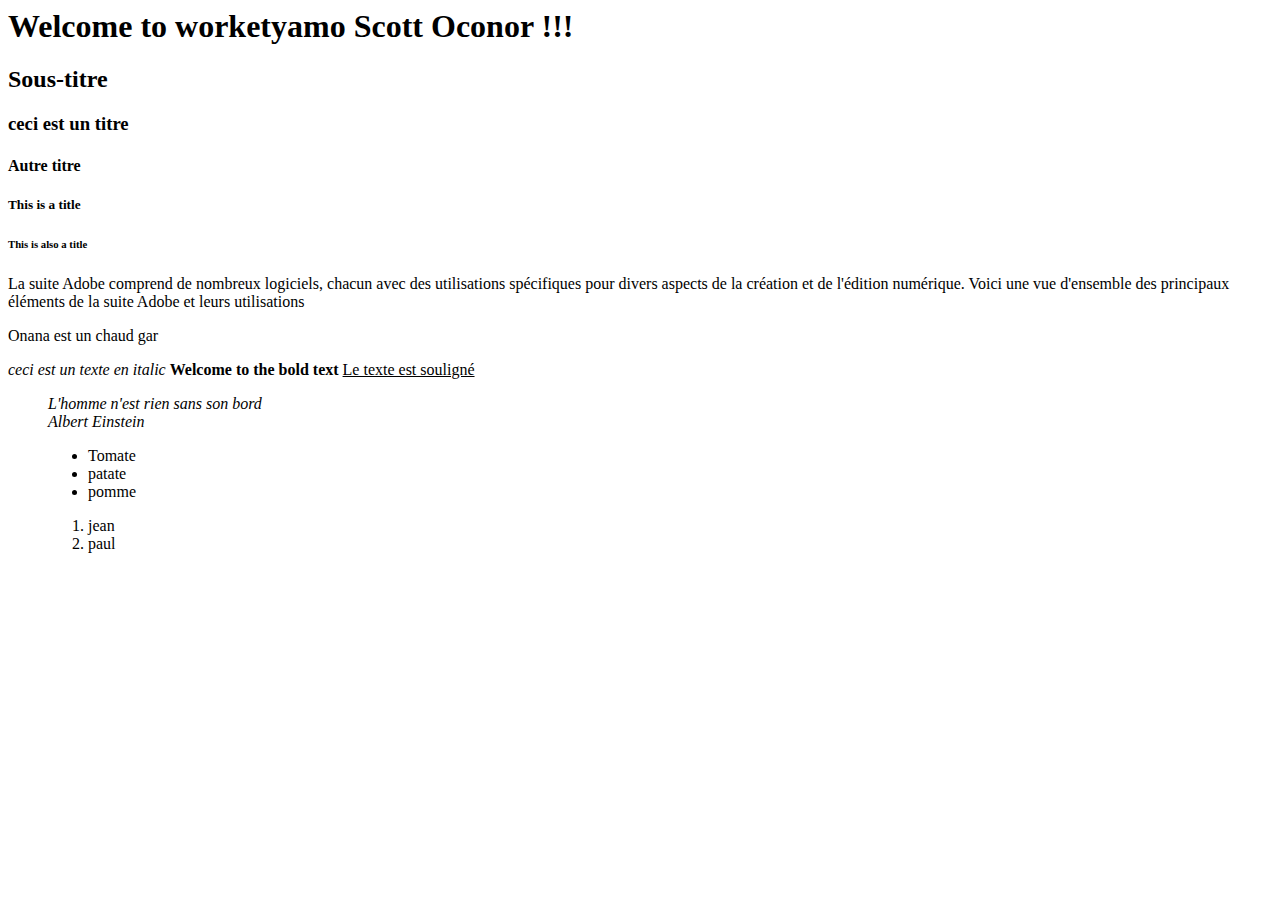
<file: index.html>
<html>
	<head>
		<title> Ma page web </title>
    </head>
	<body>
		<h1>Welcome to worketyamo Scott Oconor !!!</h1>
		<h2>Sous-titre</h2>
		<h3>ceci est un titre</h3>
		<h4>Autre titre</h4>
		<h5>This is a title</h5>
		<h6>This is also a title</h6>
		<p> La suite Adobe comprend de nombreux logiciels, chacun avec des utilisations spécifiques pour divers aspects de la création et de l'édition numérique. Voici une vue d'ensemble des principaux éléments de la suite Adobe et leurs utilisations </p>
		<p>Onana est un chaud gar</p>
		<i> ceci est un texte en italic </i>
		<b> Welcome to the bold text </b>
		<u> Le texte est souligné </u>
		<blockquote> 
		<cite>
			L'homme n'est rien sans son bord 
			<footer>Albert Einstein</footer>
			</cite>
		<ul>
			<li>Tomate</li>
			<li>patate</li>
			<li>pomme</li>
			</ul>
		<ol>
			<li>jean</li>
			<li>paul</li>
		</ol>
		</blockquote>
        
</body>
</html>
</file>
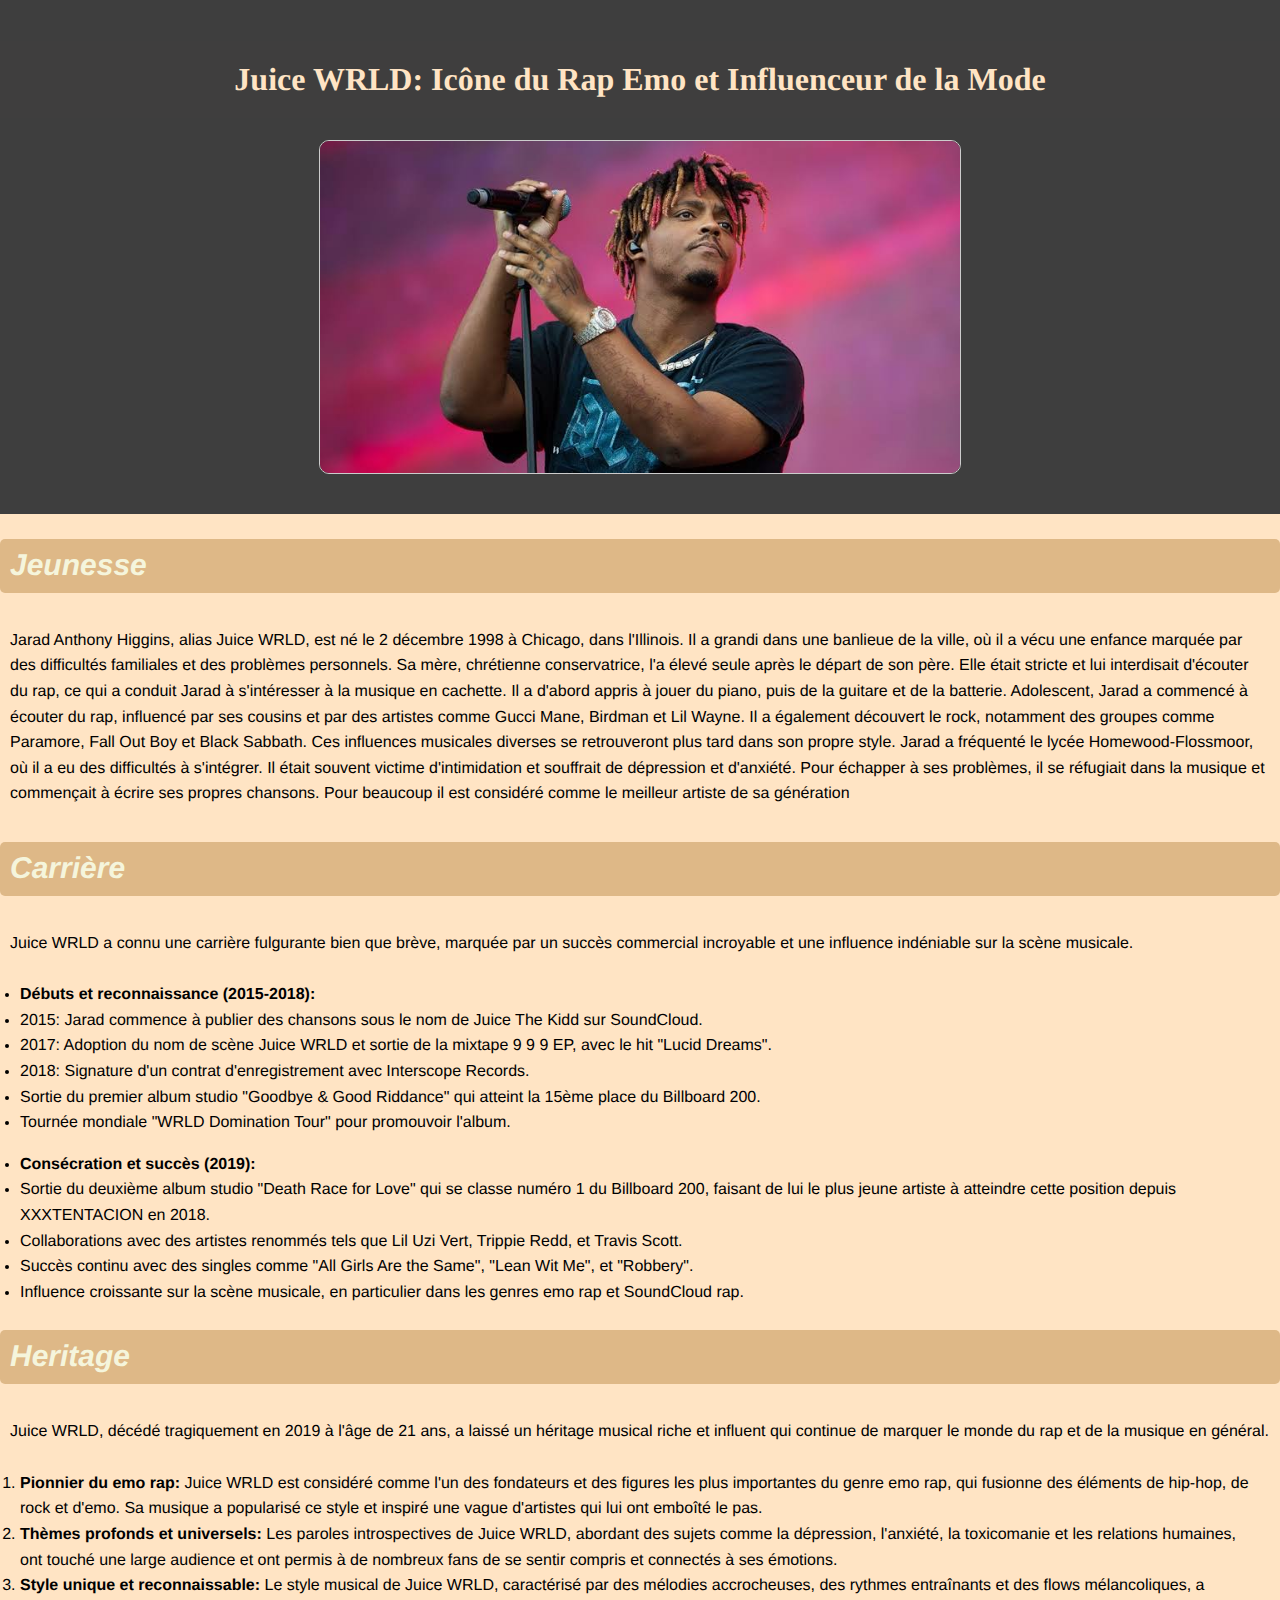
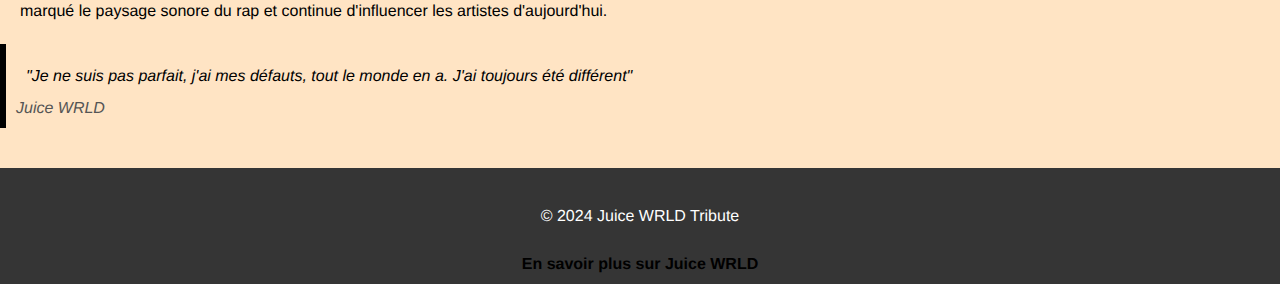
<file: exoCSS.html>
<!DOCTYPE html>
<html>
<head>
    <title>Juice WRLD</title>
    <link rel="stylesheet" href="./CSS/style.css">
</head>
<body>
    <header>
        <h1>
            Juice WRLD: Icône du Rap Emo et Influenceur de la Mode
        </h1>
        <img src="./Images/images (4).jpeg" alt="Juice WRLD">
    </header>
    
    <div class="jeunesse">
        <h2>Jeunesse</h2>
        <p>
            Jarad Anthony Higgins, alias Juice WRLD, est né le 2 décembre 1998 à Chicago, dans l'Illinois. Il a grandi dans une banlieue de la ville, où il a vécu une enfance marquée par des difficultés familiales et des problèmes personnels. Sa mère, chrétienne conservatrice, l'a élevé seule après le départ de son père. Elle était stricte et lui interdisait d'écouter du rap, ce qui a conduit Jarad à s'intéresser à la musique en cachette. Il a d'abord appris à jouer du piano, puis de la guitare et de la batterie. Adolescent, Jarad a commencé à écouter du rap, influencé par ses cousins et par des artistes comme Gucci Mane, Birdman et Lil Wayne. Il a également découvert le rock, notamment des groupes comme Paramore, Fall Out Boy et Black Sabbath. Ces influences musicales diverses se retrouveront plus tard dans son propre style. Jarad a fréquenté le lycée Homewood-Flossmoor, où il a eu des difficultés à s'intégrer. Il était souvent victime d'intimidation et souffrait de dépression et d'anxiété. Pour échapper à ses problèmes, il se réfugiait dans la musique et commençait à écrire ses propres chansons.
            Pour beaucoup il est considéré comme le meilleur artiste de sa génération
        </p>
    </div>
    
    <div class="carriere">
        <h2>Carrière</h2>
        <p>
            Juice WRLD a connu une carrière fulgurante bien que brève, marquée par un succès commercial incroyable et une influence indéniable sur la scène musicale.
        </p>
        <ul>
            <li><b>Débuts et reconnaissance (2015-2018):</b></li>
            <li>2015: Jarad commence à publier des chansons sous le nom de Juice The Kidd sur SoundCloud.</li>
            <li>2017: Adoption du nom de scène Juice WRLD et sortie de la mixtape 9 9 9 EP, avec le hit "Lucid Dreams".</li>
            <li>2018: Signature d'un contrat d'enregistrement avec Interscope Records.</li>
            <li>Sortie du premier album studio "Goodbye & Good Riddance" qui atteint la 15ème place du Billboard 200.</li>
            <li>Tournée mondiale "WRLD Domination Tour" pour promouvoir l'album.</li>
        </ul>
        <ul>
            <li><b>Consécration et succès (2019):</b></li>
            <li>Sortie du deuxième album studio "Death Race for Love" qui se classe numéro 1 du Billboard 200, faisant de lui le plus jeune artiste à atteindre cette position depuis XXXTENTACION en 2018.</li>
            <li>Collaborations avec des artistes renommés tels que Lil Uzi Vert, Trippie Redd, et Travis Scott.</li>
            <li>Succès continu avec des singles comme "All Girls Are the Same", "Lean Wit Me", et "Robbery".</li>
            <li>Influence croissante sur la scène musicale, en particulier dans les genres emo rap et SoundCloud rap.</li>
        </ul>
    </div>
    
    <div class="heritage">
        <h2>Heritage</h2>
        <p>
            Juice WRLD, décédé tragiquement en 2019 à l'âge de 21 ans, a laissé un héritage musical riche et influent qui continue de marquer le monde du rap et de la musique en général.
        </p>
        <ol>
            <li><b>Pionnier du emo rap:</b> Juice WRLD est considéré comme l'un des fondateurs et des figures les plus importantes du genre emo rap, qui fusionne des éléments de hip-hop, de rock et d'emo. Sa musique a popularisé ce style et inspiré une vague d'artistes qui lui ont emboîté le pas.</li>
            <li><b>Thèmes profonds et universels:</b> Les paroles introspectives de Juice WRLD, abordant des sujets comme la dépression, l'anxiété, la toxicomanie et les relations humaines, ont touché une large audience et ont permis à de nombreux fans de se sentir compris et connectés à ses émotions.</li>
            <li><b>Style unique et reconnaissable:</b> Le style musical de Juice WRLD, caractérisé par des mélodies accrocheuses, des rythmes entraînants et des flows mélancoliques, a marqué le paysage sonore du rap et continue d'influencer les artistes d'aujourd'hui.</li>
        </ol>
    </div>
    
    <blockquote>
        <p><cite>"Je ne suis pas parfait, j'ai mes défauts, tout le monde en a. J'ai toujours été différent"</cite></p>
        <footer class="sub-title">Juice WRLD</footer>
    </blockquote>
    
    <footer class="footer">
        <p>&copy; 2024 Juice WRLD Tribute</p>
        <a href="https://fr.wikipedia.org/wiki/Juice_Wrld">En savoir plus sur Juice WRLD</a>
    </footer>
</body>
</html>
</file>
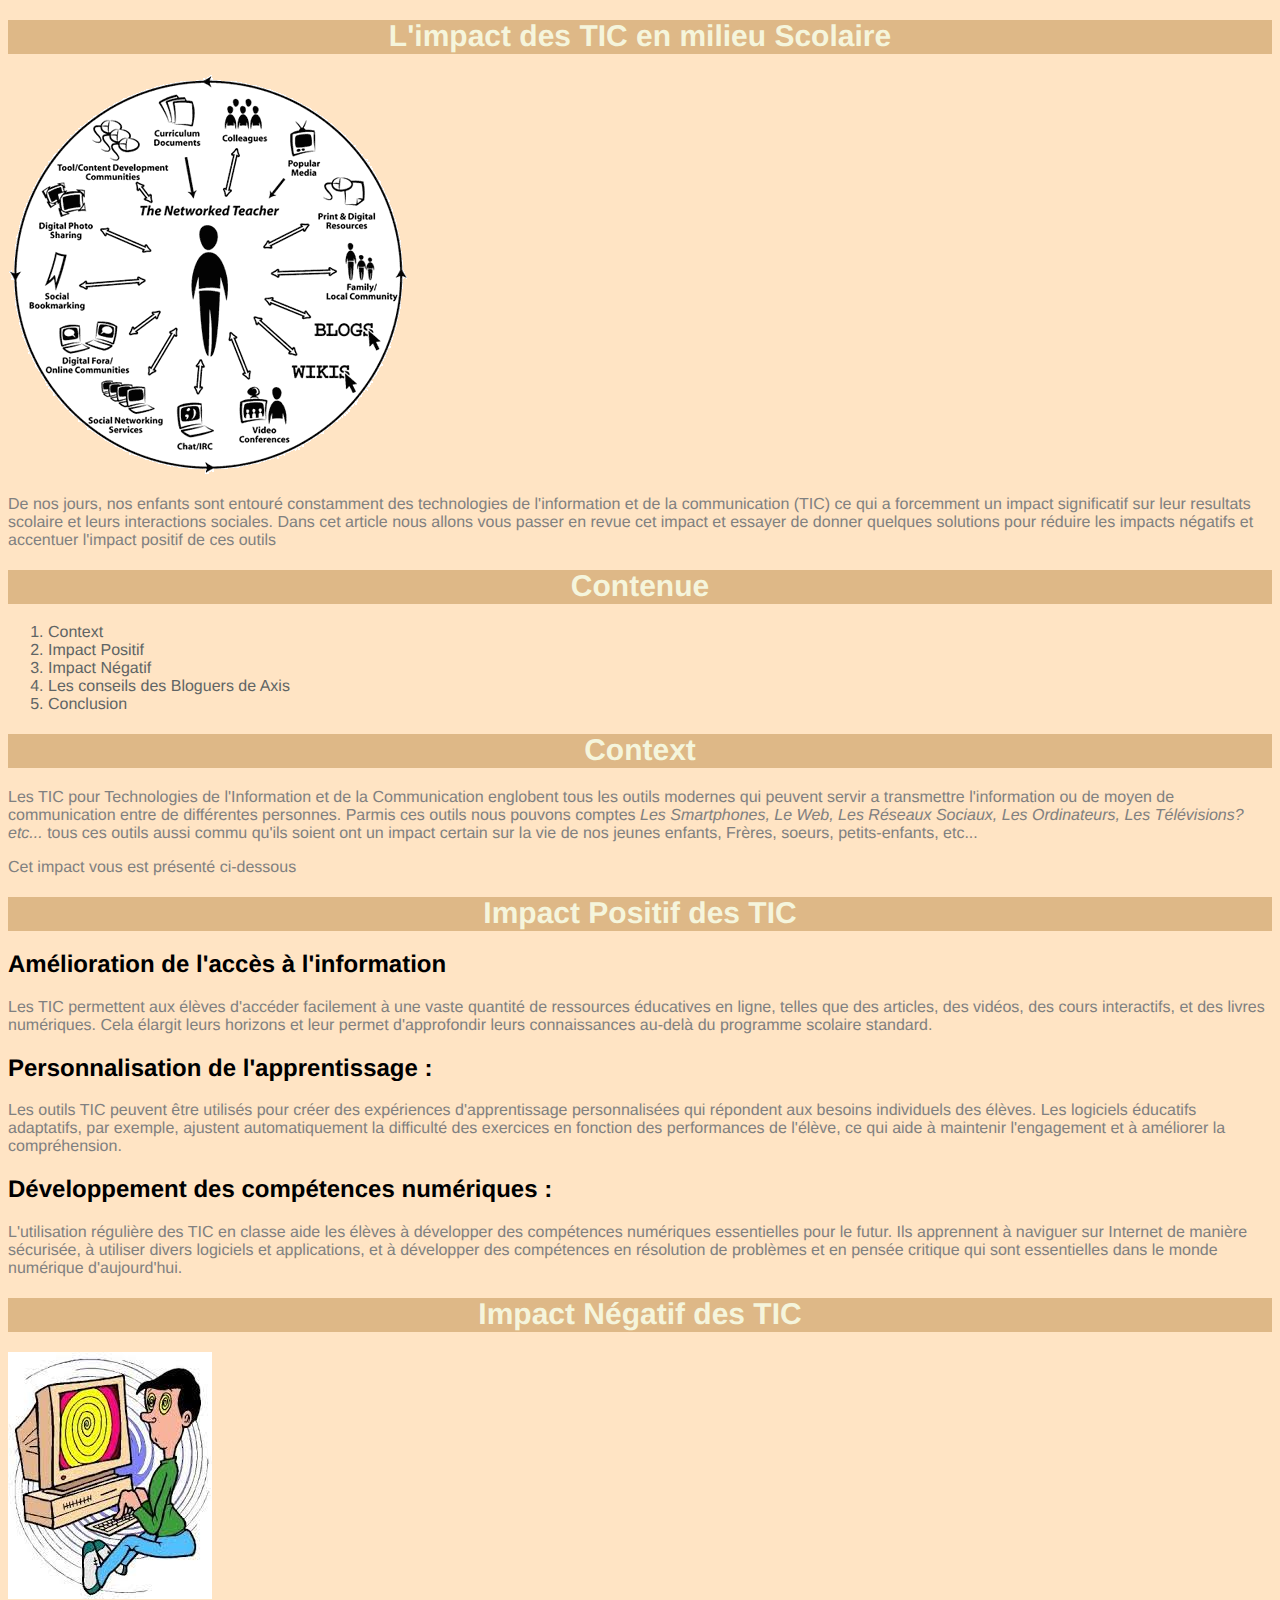
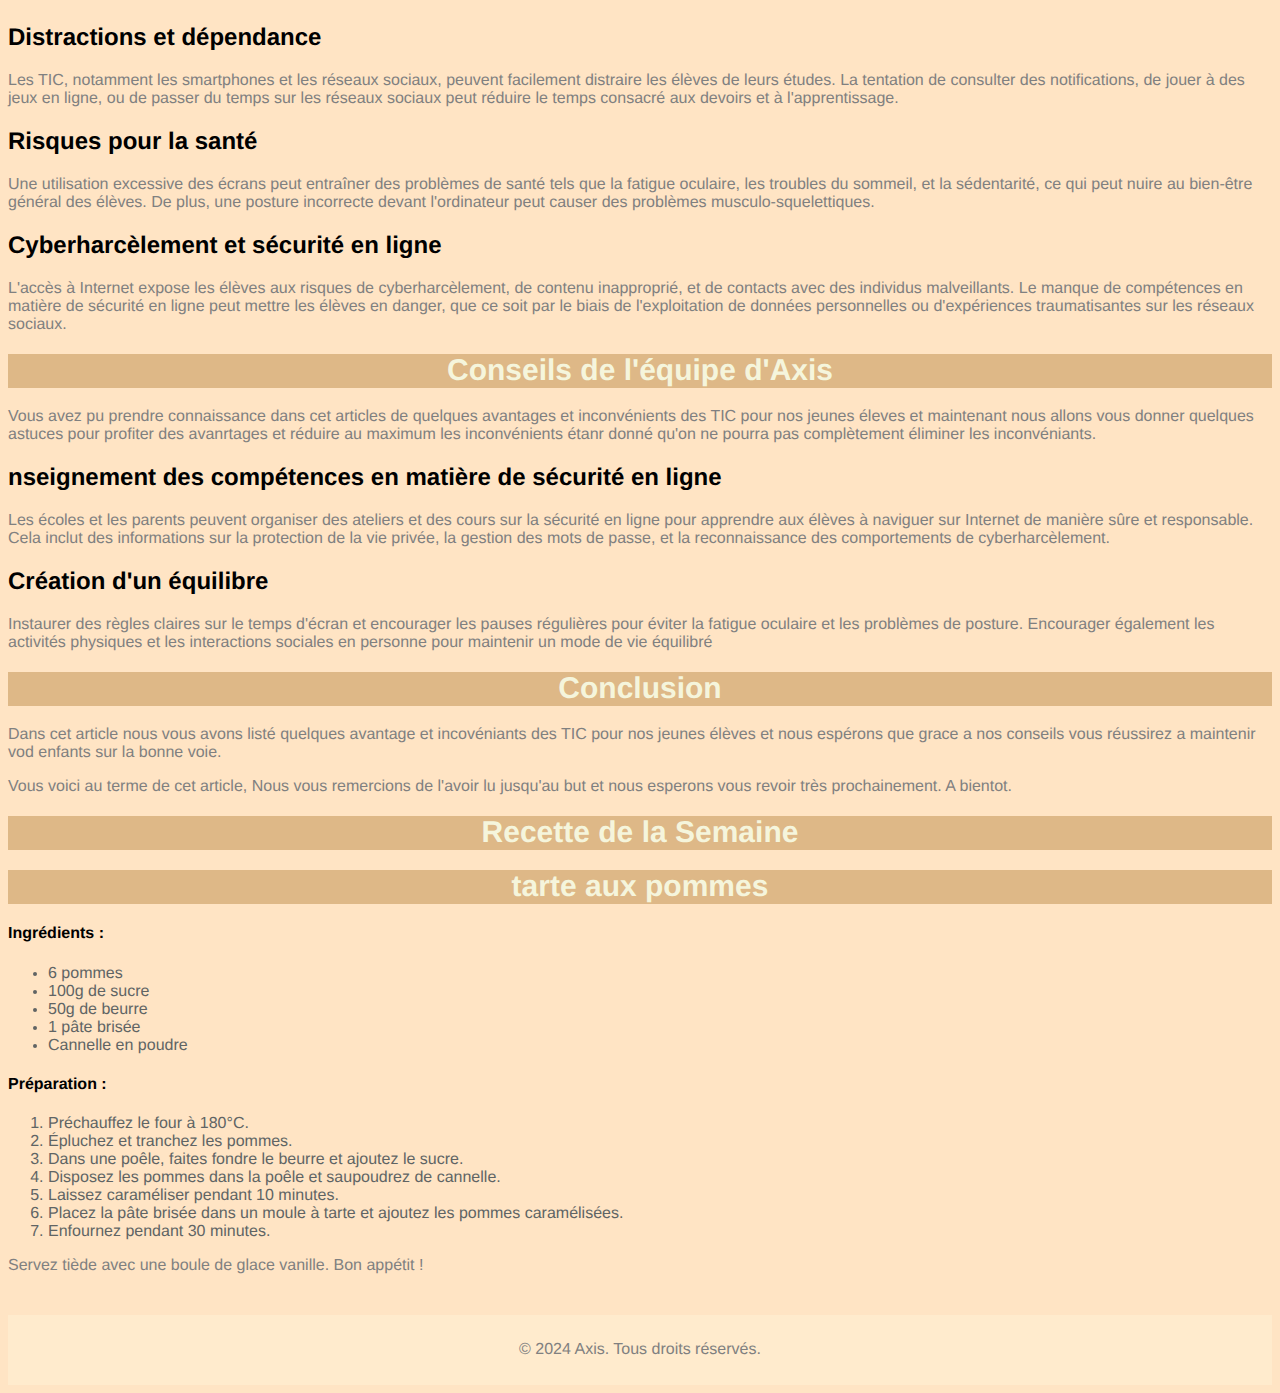
<file: Mon_Article.html>
<!DOCTYPE html>
<head>
    <title>Axis Journal</title>
	<style>
		h1{
			text-align: center;
			color: beige;
			font-size: 30px;
			background-color: burlywood;
			font-style: inherit;
		}
		p{
			font-style: initial;
			font-size: medium;
			color: grey;
		}
		body{
			text-rendering: geometricPrecision;
			background-color: bisque;
			font-family: 'Franklin Gothic Medium', 'Arial Narrow', Arial, sans-serif;
		}
		ol{
			font-style: inherit;
			color: azure;
		}
		li{
			text-decoration: wavy;
			color: rgb(96, 100, 100);
			font-style: initial;
		}
		footer{
			background-color: blanchedalmond;
    		color: white;
    		text-align: center;
    		padding: 10px 0;
    		margin-top: 40px;
		}
		 
	</style>
</head>
<body>
    <h1 >L'impact des TIC en milieu Scolaire</h1><img src="Images/a0704b2.gif" alt="">
    <p> De nos jours, nos enfants sont entouré constamment des technologies de l'information et de la communication (TIC) ce qui a forcemment un impact significatif sur leur resultats scolaire et leurs interactions sociales. Dans cet article nous allons vous passer en revue cet impact et essayer de donner quelques solutions pour réduire les impacts négatifs et accentuer l'impact positif de ces outils </p>
<h1> <b> Contenue</b></h1>
	<ol><em>
	<li>Context</li>
	<li>Impact Positif</li>
	<li>Impact Négatif</li>
	<li>Les conseils des Bloguers de Axis</li>
	<li>Conclusion</li>
	</em></ol>
<h1> Context</h1>
	<p>Les TIC pour Technologies de l'Information et de la Communication englobent tous les outils modernes qui peuvent servir a transmettre l'information ou de moyen de communication entre de différentes personnes. Parmis ces outils nous pouvons comptes <em>Les Smartphones, Le Web, Les Réseaux Sociaux, Les Ordinateurs, Les Télévisions? etc...</em> tous ces outils aussi commu  qu'ils soient ont un impact certain sur la vie de nos jeunes enfants, Frères, soeurs, petits-enfants, etc...</p>
	<p> Cet impact vous est présenté ci-dessous</p>
<h1> Impact Positif des TIC </h1>
	<h2><b>Amélioration de l'accès à l'information</b></h2>
		<p> Les TIC permettent aux élèves d'accéder facilement à une vaste quantité de ressources éducatives en ligne, telles que des articles, des vidéos, des cours interactifs, et des livres numériques. Cela élargit leurs horizons et leur permet d'approfondir leurs connaissances au-delà du programme scolaire standard.</p>
	<h2>Personnalisation de l'apprentissage :</h2>
		<p> Les outils TIC peuvent être utilisés pour créer des expériences d'apprentissage personnalisées qui répondent aux besoins individuels des élèves. Les logiciels éducatifs adaptatifs, par exemple, ajustent automatiquement la difficulté des exercices en fonction des performances de l'élève, ce qui aide à maintenir l'engagement et à améliorer la compréhension.</p>
	<h2>Développement des compétences numériques :</h2>
		<p> L'utilisation régulière des TIC en classe aide les élèves à développer des compétences numériques essentielles pour le futur. Ils apprennent à naviguer sur Internet de manière sécurisée, à utiliser divers logiciels et applications, et à développer des compétences en résolution de problèmes et en pensée critique qui sont essentielles dans le monde numérique d'aujourd'hui.</p>
<h1> Impact Négatif des TIC </h1>
	<img src="Images/images.jpeg" alt="">
	<h2>Distractions et dépendance</h2>
	<p>Les TIC, notamment les smartphones et les réseaux sociaux, peuvent facilement distraire les élèves de leurs études. La tentation de consulter des notifications, de jouer à des jeux en ligne, ou de passer du temps sur les réseaux sociaux peut réduire le temps consacré aux devoirs et à l'apprentissage.</p>
	<h2>Risques pour la santé</h2>
	<p>Une utilisation excessive des écrans peut entraîner des problèmes de santé tels que la fatigue oculaire, les troubles du sommeil, et la sédentarité, ce qui peut nuire au bien-être général des élèves. De plus, une posture incorrecte devant l'ordinateur peut causer des problèmes musculo-squelettiques.</p>
	<h2>Cyberharcèlement et sécurité en ligne</h2>
	<p>L'accès à Internet expose les élèves aux risques de cyberharcèlement, de contenu inapproprié, et de contacts avec des individus malveillants. Le manque de compétences en matière de sécurité en ligne peut mettre les élèves en danger, que ce soit par le biais de l'exploitation de données personnelles ou d'expériences traumatisantes sur les réseaux sociaux.</p>
<h1>Conseils de l'équipe d'Axis</h1>
	<p>Vous avez pu prendre connaissance dans cet articles de quelques avantages et inconvénients des TIC pour nos jeunes éleves et maintenant nous allons vous donner quelques astuces pour profiter des avanrtages et réduire au maximum les inconvénients étanr donné qu'on ne pourra pas complètement éliminer les inconvéniants.</p>
		<h2>nseignement des compétences en matière de sécurité en ligne </h2>
			<p>Les écoles et les parents peuvent organiser des ateliers et des cours sur la sécurité en ligne pour apprendre aux élèves à naviguer sur Internet de manière sûre et responsable. Cela inclut des informations sur la protection de la vie privée, la gestion des mots de passe, et la reconnaissance des comportements de cyberharcèlement.</p>
		<h2>Création d'un équilibre</h2>
			<p>Instaurer des règles claires sur le temps d'écran et encourager les pauses régulières pour éviter la fatigue oculaire et les problèmes de posture. Encourager également les activités physiques et les interactions sociales en personne pour maintenir un mode de vie équilibré</p>
	<h1>Conclusion </h1>
	<p>Dans cet article nous vous avons listé quelques avantage et incovéniants des TIC pour nos jeunes élèves et nous espérons que grace a nos conseils vous réussirez a maintenir vod enfants sur la bonne voie.</p>
	<p>Vous voici au terme de cet article, Nous vous remercions de l'avoir lu jusqu'au but et nous esperons vous revoir très prochainement. A bientot. </p>
	<h1>Recette de la Semaine</h1>
    <h1>
       tarte aux pommes
    </h1>
            <h4>Ingrédients :</h4>
            <ul>
                <li>6 pommes</li>
                <li>100g de sucre</li>
                <li>50g de beurre</li>
                <li>1 pâte brisée</li>
                <li>Cannelle en poudre</li>
            </ul>
            <h4>Préparation :</h4>
            <ol>
                <li>Préchauffez le four à 180°C.</li>
                <li>Épluchez et tranchez les pommes.</li>
                <li>Dans une poêle, faites fondre le beurre et ajoutez le sucre.</li>
                <li>Disposez les pommes dans la poêle et saupoudrez de cannelle.</li>
                <li>Laissez caraméliser pendant 10 minutes.</li>
                <li>Placez la pâte brisée dans un moule à tarte et ajoutez les pommes caramélisées.</li>
                <li>Enfournez pendant 30 minutes.</li>
            </ol>
            <p>Servez tiède avec une boule de glace vanille. Bon appétit !</p>
	</body>
	<footer>
        <p>&copy; 2024 Axis. Tous droits réservés.</p>
    </footer> 
</html>
</file>
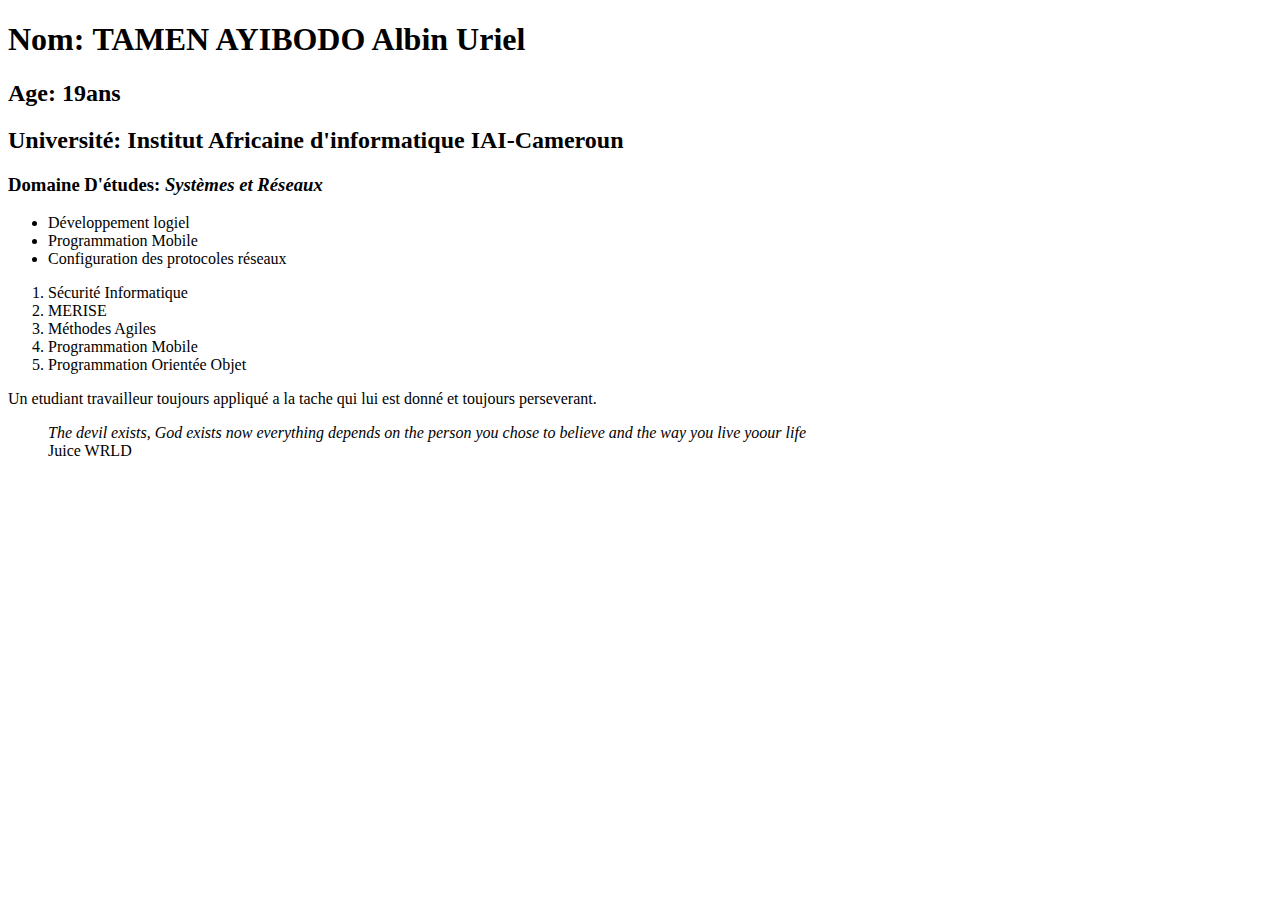
<file: profil_etudiant.html>
<!doctype html>
<html>
<head>
<meta charset="utf-8">
<title>Profil Etudiant</title>
</head>

<body>
	<h1> Nom: <strong>TAMEN AYIBODO Albin Uriel</strong></h1>
	<h2> Age: 19ans</h2>
	<h2> Université: Institut Africaine d'informatique IAI-Cameroun </h2>
	<h3> Domaine D'études: <em>Systèmes et Réseaux</em></h3>
	<ul>
	<li>Développement logiel</li>
	<li>Programmation Mobile</li>
	<li>Configuration des protocoles réseaux</li>
	</ul>
	<ol>
	<li>Sécurité Informatique</li>
	<li>MERISE</li>
	<li>Méthodes Agiles</li>
	<li>Programmation Mobile</li>
	<li>Programmation Orientée Objet</li>
	</ol>
	<p> Un etudiant travailleur toujours appliqué a la tache qui lui est donné et toujours perseverant.</p>
	<blockquote>
	<cite>The devil exists, God exists now everything depends on the person you chose to believe and the way you live yoour life </cite>
	<footer>Juice WRLD </footer>
	</blockquote>
</body>
</html>
</file>
<file: CSS/style.css>
body {
    text-rendering: geometricPrecision;
    background-color: bisque;
    font-family: 'Franklin Gothic Medium', 'Arial Narrow', Arial, sans-serif;
    margin: 0;
    padding: 0;
}

header {
    background-color: rgb(62, 62, 62);
    color: bisque;
    padding: 20px 0;
    text-align: center;
}

h1 {
    font-family: cursive;
    padding: 20px 0;
    text-align: center;
    font-style: initial;
    background-color: rgb(63, 62, 62);
}

h2 {
    text-align: left;
    color: beige;
    font-size: 30px;
    background-color: burlywood;
    font-style: italic;
    padding: 10px;
    border-radius: 5px;
}

p {
    padding: 10px;
    line-height: 1.6;
}

ul, ol {
    padding: 0 20px;
    line-height: 1.6;
}

img {
    display: block;
    margin: 20px auto;
    width: 50%;
    border: 1px solid #ccc;
    border-radius: 10px;
}

.intro img {
    width: 30%;
    margin: 20px auto;
    border-radius: 10px;
}

blockquote {
    padding: 10px;
    margin: 20px 0;
    border-left: 6px solid;
}

blockquote p {
    margin: 0;
}

.footer {
    background-color: rgb(53, 53, 53);
    color: white;
    text-align: center;
    padding: 10px 0;
    margin-top: 40px;
}

a {
    color: black;
    text-decoration: none;
    font-weight: bold;
}

a:hover {
    text-decoration: underline;
}

.sub-title {
    font-style: italic;
    color: #555;
}
body{
    font-family :'Franklin Gothic Medium', 'Arial Narrow', Arial, sans-serif

}
</file>
